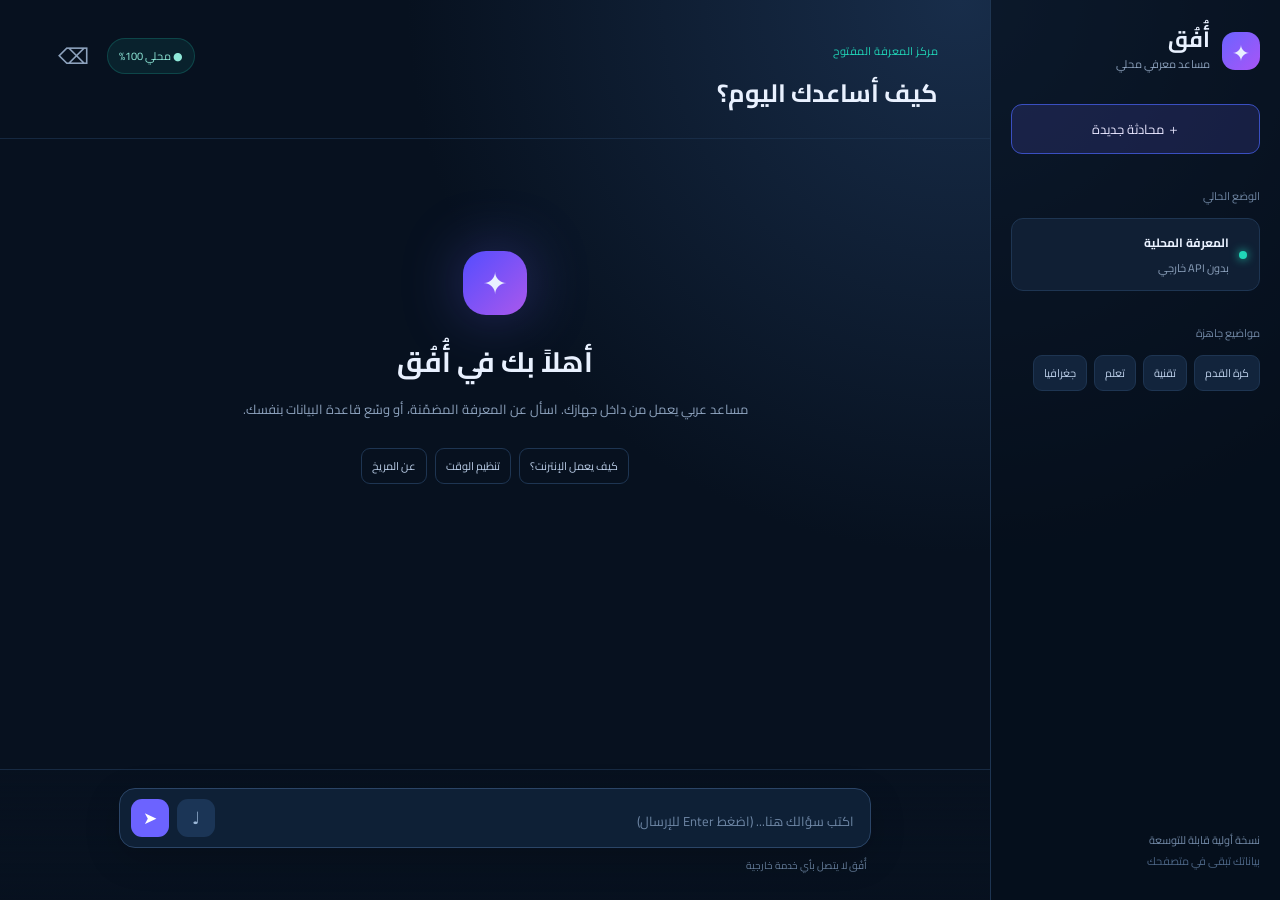
<file: index.html>
<!doctype html>
<html lang="ar" dir="rtl">
<head>
  <meta charset="UTF-8" />
  <meta name="viewport" content="width=device-width, initial-scale=1.0" />
  <meta name="theme-color" content="#07111f" />
  <title>أفق — مساعدك المعرفي المحلي</title>
  <link rel="stylesheet" href="style.css" />
</head>
<body>
  <div class="app-shell">
    <aside class="sidebar">
      <div class="brand"><span class="brand-mark">✦</span><div><strong>أُفُق</strong><small>مساعد معرفي محلي</small></div></div>
      <button class="new-chat" id="newChat">＋ محادثة جديدة</button>
      <div class="side-section"><span>الوضع الحالي</span><div class="mode-card"><span class="status-dot"></span><div><b>المعرفة المحلية</b><small>بدون API خارجي</small></div></div></div>
      <div class="side-section"><span>مواضيع جاهزة</span><div class="chips"><button data-question="من هو ليونيل ميسي؟">كرة القدم</button><button data-question="ما هو الذكاء الاصطناعي؟">تقنية</button><button data-question="كيف أبدأ تعلم البرمجة؟">تعلم</button><button data-question="ما عاصمة المملكة العربية السعودية؟">جغرافيا</button></div></div>
      <div class="sidebar-footer">نسخة أولية قابلة للتوسعة<br><span>بياناتك تبقى في متصفحك</span></div>
    </aside>

    <main class="main-panel">
      <header class="topbar"><div><span class="eyebrow">مركز المعرفة المفتوح</span><h1>كيف أساعدك اليوم؟</h1></div><div class="top-actions"><span class="local-badge">● محلي 100%</span><button class="icon-btn" id="clearChat" title="مسح المحادثة">⌫</button></div></header>
      <section class="chat-area" id="chatArea">
        <div class="welcome" id="welcome">
          <div class="welcome-orb">✦</div><h2>أهلاً بك في أُفُق</h2><p>مساعد عربي يعمل من داخل جهازك. اسأل عن المعرفة المضمّنة، أو وسّع قاعدة البيانات بنفسك.</p>
          <div class="suggestions"><button data-question="اشرح لي كيف يعمل الإنترنت بطريقة بسيطة">كيف يعمل الإنترنت؟</button><button data-question="ما أفضل طريقة لتنظيم الوقت؟">تنظيم الوقت</button><button data-question="أعطني معلومة عن كوكب المريخ">عن المريخ</button></div>
        </div>
      </section>
      <div class="composer-wrap"><div class="composer"><textarea id="prompt" rows="1" placeholder="اكتب سؤالك هنا... (اضغط Enter للإرسال)"></textarea><button class="voice-btn" id="voiceBtn" title="تحدث">♩</button><button class="send-btn" id="sendBtn" title="إرسال">➤</button></div><div class="composer-meta"><span>أُفُق لا يتصل بأي خدمة خارجية</span><span id="voiceStatus"></span></div></div>
    </main>
  </div>
  <script src="app.js"></script>
</body>
</html>
</file>
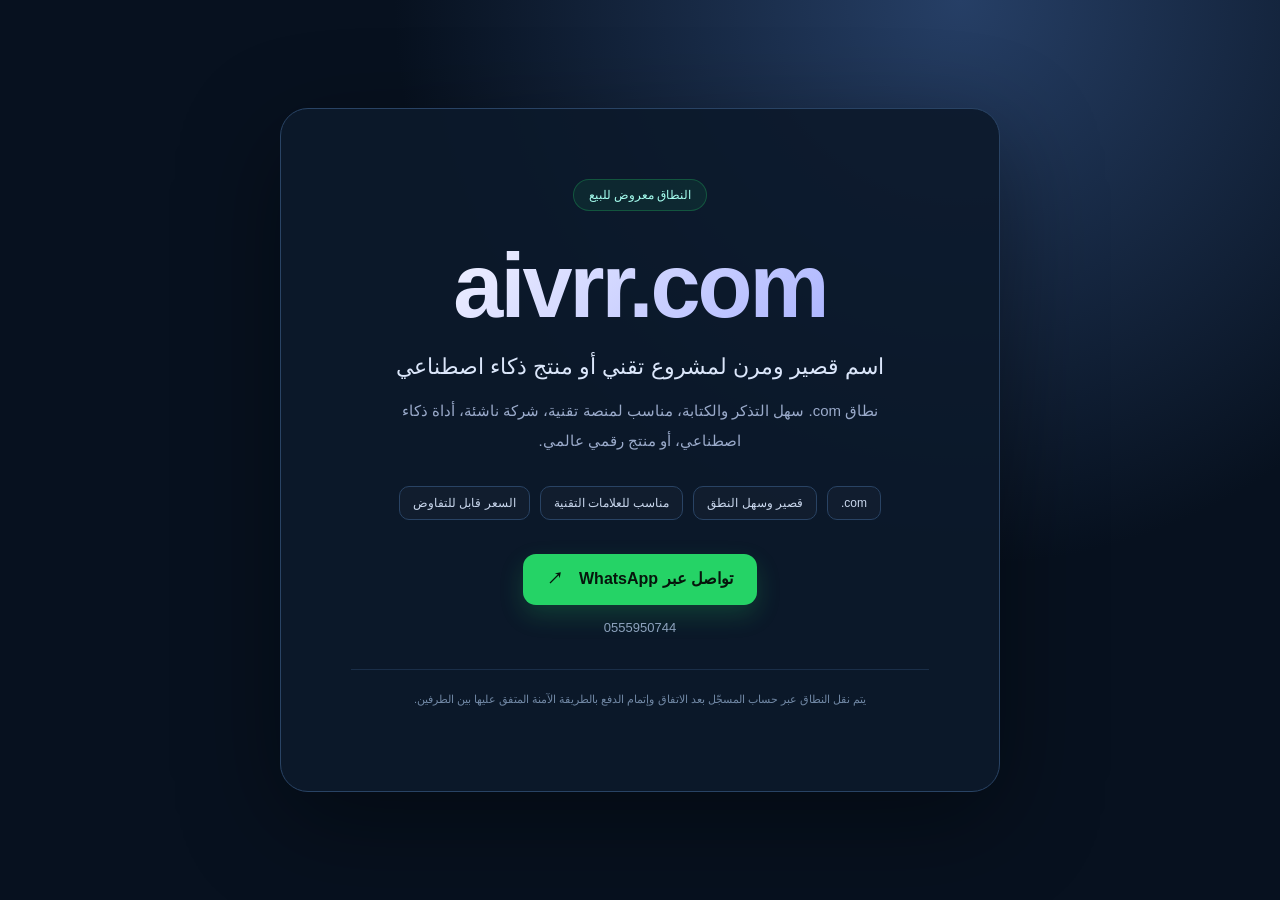
<file: sale.html>
<!doctype html>
<html lang="ar" dir="rtl">
<head>
  <meta charset="UTF-8" />
  <meta name="viewport" content="width=device-width, initial-scale=1" />
  <meta name="description" content="النطاق aivrr.com معروض للبيع — اسم قصير مناسب للذكاء الاصطناعي والتقنية والمنتجات الرقمية." />
  <title>aivrr.com — نطاق مميز معروض للبيع</title>
  <style>
    :root{--ink:#eef4ff;--muted:#9aaaca;--bg:#07111f;--card:#101f34;--line:#294364;--accent:#7a68ff;--green:#25d366}*{box-sizing:border-box}body{margin:0;min-height:100vh;color:var(--ink);font-family:Arial,"Tahoma",sans-serif;background:radial-gradient(circle at 75% 0,#263f66 0,#07111f 43%);display:grid;place-items:center;padding:24px}.card{width:min(720px,100%);background:rgba(12,25,43,.9);border:1px solid var(--line);border-radius:28px;padding:clamp(28px,7vw,70px);box-shadow:0 30px 100px #0006;text-align:center}.tag{display:inline-block;color:#a6fff0;background:#25d36616;border:1px solid #25d36644;border-radius:30px;padding:8px 15px;font-size:12px;margin-bottom:24px}.domain{font-size:clamp(42px,11vw,90px);letter-spacing:-3px;font-weight:800;margin:0;background:linear-gradient(135deg,#fff,#9da7ff);-webkit-background-clip:text;background-clip:text;color:transparent;direction:ltr}.subtitle{font-size:clamp(16px,3vw,22px);margin:16px 0;color:#dbe6fa}.desc{max-width:510px;margin:0 auto 30px;color:var(--muted);line-height:2;font-size:15px}.features{display:flex;justify-content:center;gap:10px;flex-wrap:wrap;margin:0 auto 34px}.features span{padding:9px 13px;border:1px solid var(--line);border-radius:10px;color:#c9d7ed;font-size:12px;background:#ffffff06}.cta{display:inline-flex;align-items:center;gap:10px;text-decoration:none;color:#06150c;background:var(--green);font-weight:700;padding:15px 24px;border-radius:13px;box-shadow:0 10px 25px #25d36633;transition:transform .2s}.cta:hover{transform:translateY(-2px)}.phone{margin-top:15px;color:#8da2bd;font-size:13px;direction:ltr}.note{margin-top:34px;padding-top:20px;border-top:1px solid #29436488;color:#7188a5;font-size:11px;line-height:1.8}
  </style>
</head>
<body><main class="card"><div class="tag">النطاق معروض للبيع</div><h1 class="domain">aivrr.com</h1><p class="subtitle">اسم قصير ومرن لمشروع تقني أو منتج ذكاء اصطناعي</p><p class="desc">نطاق ‎.com‎ سهل التذكر والكتابة، مناسب لمنصة تقنية، شركة ناشئة، أداة ذكاء اصطناعي، أو منتج رقمي عالمي.</p><div class="features"><span>‎.com‎</span><span>قصير وسهل النطق</span><span>مناسب للعلامات التقنية</span><span>السعر قابل للتفاوض</span></div><a class="cta" href="https://wa.me/966555957044" target="_blank" rel="noopener">تواصل عبر WhatsApp　↗</a><div class="phone">0555950744</div><p class="note">يتم نقل النطاق عبر حساب المسجّل بعد الاتفاق وإتمام الدفع بالطريقة الآمنة المتفق عليها بين الطرفين.</p></main></body></html>
</file>
<file: style.css>
@import url('https://fonts.googleapis.com/css2?family=Cairo:wght@400;600;700;800&display=swap');
:root{--bg:#07111f;--panel:#0c192b;--panel2:#101f34;--line:#1e3552;--text:#e9f1ff;--muted:#8da2bd;--accent:#6c63ff;--accent2:#20d5b7;--user:#263b61}*{box-sizing:border-box}body{margin:0;background:radial-gradient(circle at 75% 0%,#182d4a 0,#07111f 42%);color:var(--text);font-family:'Cairo',system-ui,sans-serif;min-height:100vh}.app-shell{display:flex;min-height:100vh;max-width:1500px;margin:auto}.sidebar{width:290px;border-left:1px solid var(--line);padding:28px 20px;display:flex;flex-direction:column;background:rgba(5,14,27,.65)}.brand{display:flex;align-items:center;gap:12px;margin-bottom:30px}.brand-mark{display:grid;place-items:center;width:38px;height:38px;border-radius:13px;background:linear-gradient(135deg,var(--accent),#a855f7);font-size:22px}.brand strong{display:block;font-size:22px;line-height:1}.brand small,.mode-card small{display:block;color:var(--muted);font-size:11px;margin-top:4px}.new-chat{border:1px solid #3a4fc1;background:rgba(108,99,255,.15);color:#e8e6ff;border-radius:11px;padding:12px;font:inherit;font-size:13px;cursor:pointer;transition:.2s}.new-chat:hover,.chips button:hover{background:rgba(108,99,255,.3)}.side-section{margin-top:32px}.side-section>span{display:block;color:#7188a5;font-size:11px;margin-bottom:12px}.mode-card{display:flex;gap:10px;align-items:center;padding:12px;background:var(--panel2);border:1px solid var(--line);border-radius:12px;font-size:12px}.status-dot{width:8px;height:8px;border-radius:50%;background:var(--accent2);box-shadow:0 0 10px var(--accent2)}.chips{display:flex;flex-wrap:wrap;gap:7px}.chips button,.suggestions button{font:inherit;color:#bdd0ea;background:#12243c;border:1px solid var(--line);border-radius:9px;padding:7px 10px;cursor:pointer;font-size:11px}.sidebar-footer{margin-top:auto;color:#7188a5;font-size:11px;line-height:1.9}.sidebar-footer span{color:#4d6686}.main-panel{display:flex;flex-direction:column;flex:1;min-width:0}.topbar{display:flex;justify-content:space-between;align-items:flex-start;padding:34px 52px 22px;border-bottom:1px solid rgba(30,53,82,.65)}.eyebrow{font-size:11px;color:var(--accent2);letter-spacing:.5px}.topbar h1{font-size:25px;margin:5px 0 0;font-weight:700}.top-actions{display:flex;gap:12px;align-items:center}.local-badge{font-size:11px;color:#8fe9d9;background:rgba(32,213,183,.09);border:1px solid rgba(32,213,183,.2);border-radius:30px;padding:7px 11px}.icon-btn{font:inherit;border:0;background:transparent;color:var(--muted);font-size:22px;cursor:pointer}.chat-area{flex:1;overflow:auto;padding:40px 12%;scroll-behavior:smooth}.welcome{text-align:center;margin:auto;max-width:630px;padding-top:8vh}.welcome-orb{margin:auto;width:64px;height:64px;border-radius:23px;display:grid;place-items:center;font-size:30px;background:linear-gradient(135deg,#544dff,#aa58ec);box-shadow:0 0 60px rgba(108,99,255,.35)}.welcome h2{font-size:28px;margin:21px 0 8px}.welcome p{color:var(--muted);font-size:13px;margin:0 auto 26px;line-height:2}.suggestions{display:flex;justify-content:center;gap:8px;flex-wrap:wrap}.suggestions button{background:transparent}.message{display:flex;gap:12px;max-width:800px;margin:0 auto 26px;animation:rise .25s ease}.message.user{flex-direction:row-reverse}.avatar{width:32px;height:32px;border-radius:11px;display:grid;place-items:center;flex:none;font-size:13px;font-weight:700}.assistant .avatar{background:linear-gradient(135deg,var(--accent),#a855f7)}.user .avatar{background:#2f476f}.bubble{max-width:calc(100% - 45px);padding:13px 17px;border-radius:16px;background:var(--panel2);border:1px solid var(--line);font-size:14px;line-height:1.9;white-space:pre-wrap}.user .bubble{background:var(--user);border-color:#3d5b88}.message-meta{display:block;color:#6e86a5;font-size:10px;margin-top:4px}.speak-btn{border:0;background:transparent;color:#7e9cc0;cursor:pointer;font:inherit;font-size:12px;margin-right:6px}.typing .bubble{color:var(--muted)}.composer-wrap{padding:18px 12% 25px;border-top:1px solid rgba(30,53,82,.7);background:linear-gradient(transparent,rgba(7,17,31,.7))}.composer{display:flex;align-items:flex-end;gap:8px;padding:10px 11px;background:#0e2036;border:1px solid #2b4567;border-radius:16px;box-shadow:0 10px 35px rgba(0,0,0,.18)}textarea{flex:1;resize:none;max-height:130px;background:transparent;border:0;outline:0;color:var(--text);font:inherit;font-size:13px;line-height:1.8;padding:4px 5px}textarea::placeholder{color:#6e86a5}.send-btn,.voice-btn{border:0;width:38px;height:38px;border-radius:11px;cursor:pointer;color:white;font-size:17px}.send-btn{background:var(--accent)}.voice-btn{background:#1b3556;color:#9cb8d8}.voice-btn.listening{background:#d95575;animation:pulse 1s infinite}.composer-meta{display:flex;justify-content:space-between;color:#657c99;font-size:10px;padding:8px 4px 0}@keyframes rise{from{opacity:0;transform:translateY(8px)}to{opacity:1;transform:none}}@keyframes pulse{50%{box-shadow:0 0 0 7px rgba(217,85,117,.15)}}@media(max-width:760px){.sidebar{display:none}.topbar{padding:24px 20px 18px}.topbar h1{font-size:21px}.chat-area{padding:28px 16px}.composer-wrap{padding:14px 16px 20px}.welcome{padding-top:7vh}.welcome h2{font-size:24px}.local-badge{display:none}.bubble{font-size:13px}}
</file>
